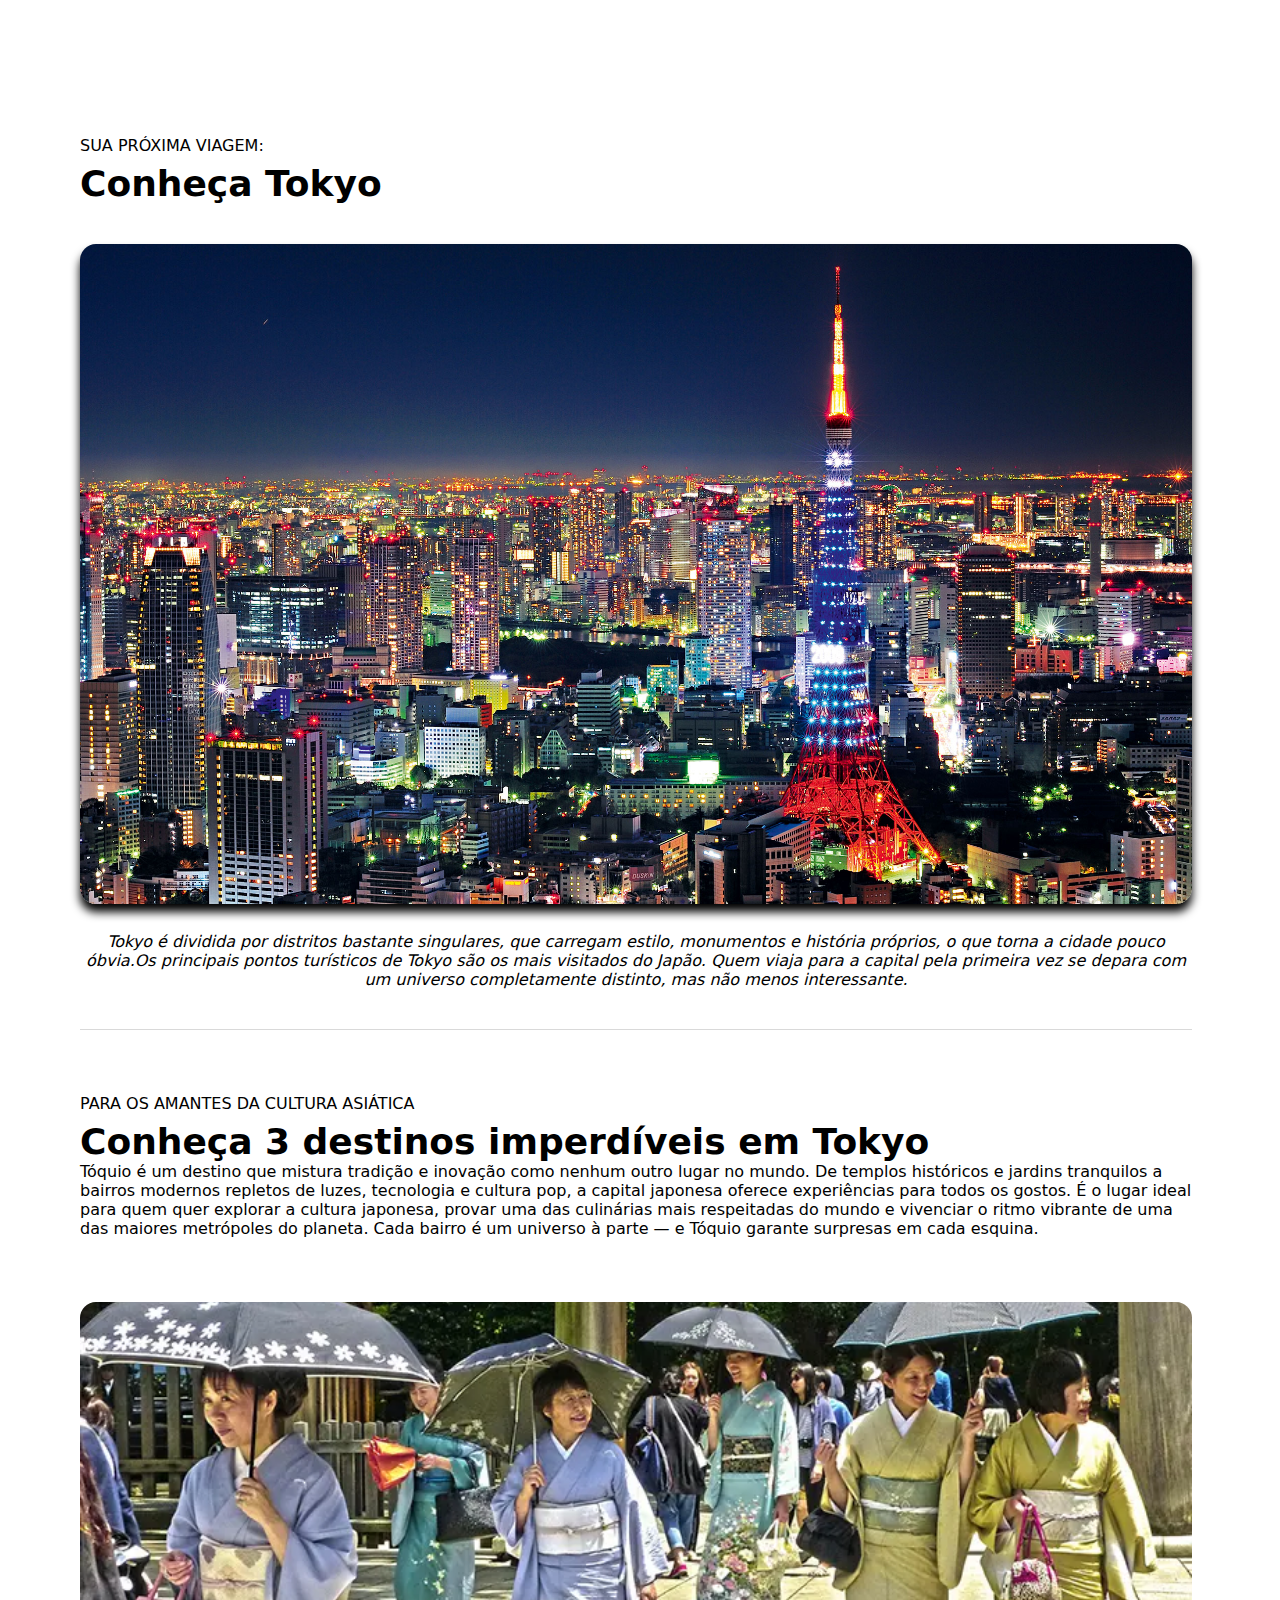
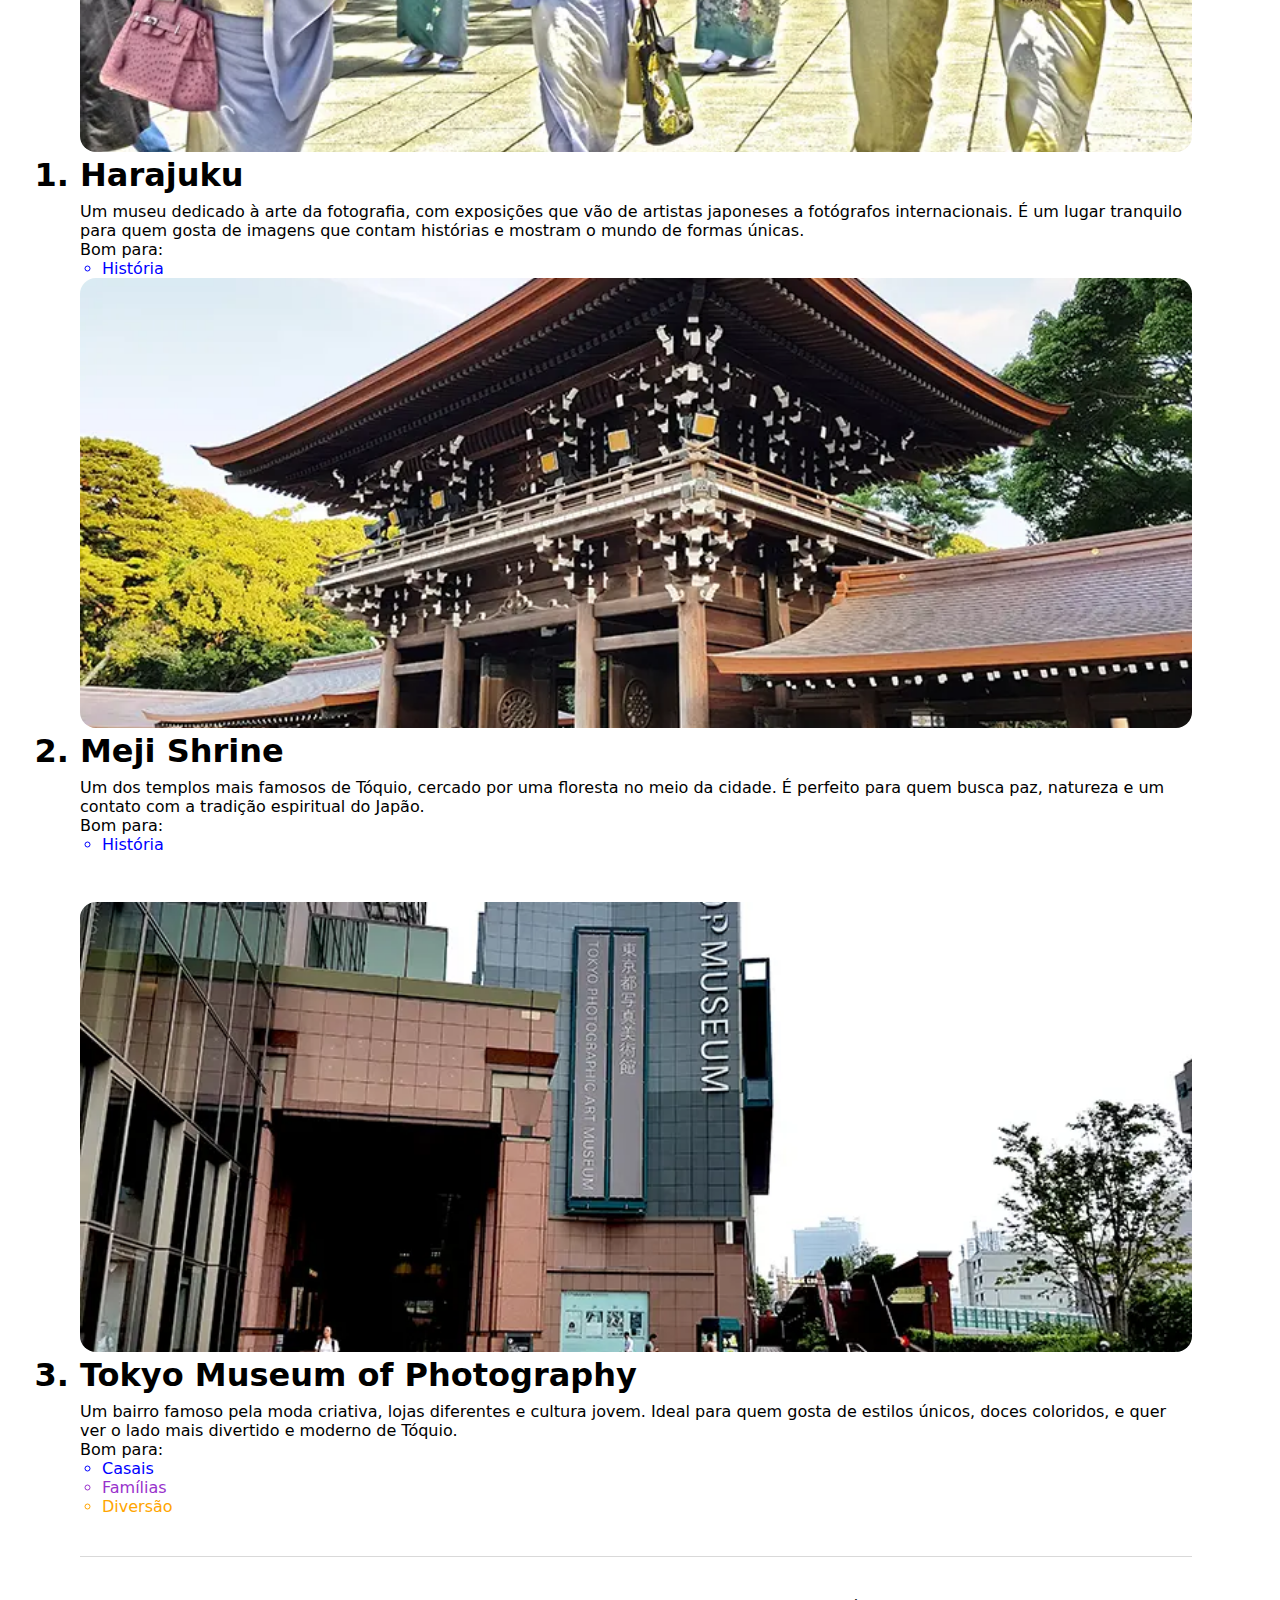
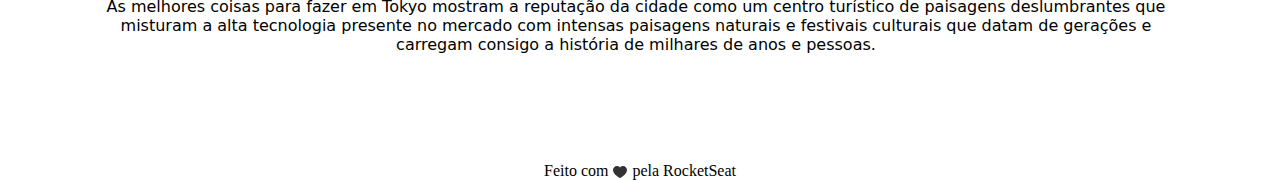
<file: HTML/Desafio prática - local turístico/index.html>
<!DOCTYPE html>
<html lang="pt-br">
<head>
    <meta charset="UTF-8">
    <meta name="viewport" content="width=device-width, initial-scale=1.0">
    <title>Document</title>
    <link rel="stylesheet" href="style.css">
</head>
<body>
    <div id="page">
        <header>
            <p>SUA PRÓXIMA VIAGEM: </p>
            <h1>Conheça Tokyo</h1>
            <img src="assets/Tokyo-Main-Image.jpg" alt="Tokyo Image">
            <p>Tokyo é dividida por distritos bastante singulares, que carregam estilo, monumentos e história próprios, o que torna a cidade pouco óbvia.Os principais pontos turísticos de Tokyo são os mais visitados do Japão. Quem viaja para a capital pela primeira vez se depara com um universo completamente distinto, mas não menos interessante.</p>
        </header>
        <main>
            <div class="divider"></div>
            <section id="introduction">
                <p>PARA OS AMANTES DA CULTURA ASIÁTICA</p>
                <h1>Conheça 3 destinos imperdíveis em Tokyo</h1>
                <p>Tóquio é um destino que mistura tradição e inovação como nenhum outro lugar no mundo. De templos históricos e jardins tranquilos a bairros modernos repletos de luzes, tecnologia e cultura pop, a capital japonesa oferece experiências para todos os gostos. É o lugar ideal para quem quer explorar a cultura japonesa, provar uma das culinárias mais respeitadas do mundo e vivenciar o ritmo vibrante de uma das maiores metrópoles do planeta. Cada bairro é um universo à parte — e Tóquio garante surpresas em cada esquina.</p>
            </section>
            <section id="destinations">
                <ol>
                    <img src="assets/Atrativos-de-Tokyo.jpg.webp" alt="">
                    <h2>
                        <li>Harajuku</li>
                    </h2>
                    <p>
                        Um museu dedicado à arte da fotografia, com exposições que vão de artistas japoneses a fotógrafos internacionais. É um lugar tranquilo para quem gosta de imagens que contam histórias e mostram o mundo de formas únicas.
                    </p>
                    <p>
                        Bom para:
                        <ul>
                            <li>História</li>
                        </ul>
                    </p>

                    <img src="assets/O-que-fazer-em-Tokyo.jpg.webp" alt="">
                    <h2>
                        <li>Meji Shrine</li>
                    </h2>
                    <p>
                        Um dos templos mais famosos de Tóquio, cercado por uma floresta no meio da cidade. É perfeito para quem busca paz, natureza e um contato com a tradição espiritual do Japão.
                    </p>
                    <p>
                        Bom para:
                    </p>
                    <ul>
                        <li>História</li>
                    </ul>

                    <img src="assets/Museus-imperdíveis-em-Tokyo.jpg.webp" alt="">
                    <h2>
                        <li>Tokyo Museum of Photography</li>
                    </h2>
                    <p>
                        Um bairro famoso pela moda criativa, lojas diferentes e cultura jovem. Ideal para quem gosta de estilos únicos, doces coloridos, e quer ver o lado mais divertido e moderno de Tóquio.
                    </p>
                    <p>
                        Bom para:
                    </p>
                    <ul>
                        <li>Casais</li>
                        <li>Famílias</li>
                        <li>Diversão</li>
                    </ul>
                </ol>
                <div class="divider"></div>
                <p>
                    As melhores coisas para fazer em Tokyo mostram a reputação da cidade como um centro turístico de paisagens deslumbrantes que misturam a alta tecnologia presente no mercado com intensas paisagens naturais e festivais culturais que datam de gerações e carregam consigo a história de milhares de anos e pessoas.
                </p>
            </section>
        </main>
    </div>

    <footer>Feito com <img src="assets/ph_heart-fill.svg" alt=""> pela RocketSeat</footer>

</body>
</html>
</file>
<file: HTML/Desafio prática - local turístico/style.css>
* {
    padding: 0px;
    margin: 0px;
}

header img{
    box-sizing: border-box;
    height: 660px;
    margin-top: 40px;
    margin-bottom: 24px;
    box-shadow: 0 8px 10px black
}

.divider {
  width: 100%;
  height: 1px;
  margin: 40px 0 40px 0;
  background-color: #d9d9d9;
}

#page{
    box-sizing: border-box;
    width: auto;
    padding: 24px;
    border-radius: 24px;
    margin: 48px auto 28px;
    padding-left: 80px;
    padding-top: 88px;
    padding-right: 88px;
    padding-bottom: 80px;
    font-family: system-ui, -apple-system, BlinkMacSystemFont, 'Segoe UI', Roboto, Oxygen, Ubuntu, Cantarell, 'Open Sans', 'Helvetica Neue', sans-serif;
}

#page img{
    width: 100%;
}

#destinations img{
    width: 100%;
    height: auto;
    max-height: 450px;
    object-fit: cover;
}

img{
    border-radius: 16px;
}

img + p{
    font-style: italic;
    text-align: center;
}

#introduction{
    margin-top: 64px;
    margin-bottom: 64px;
}

h1{
    font-size: 36px;
}

h2{
    font-size: 32px;
}

h3{
    font-size: 28px;
    padding-left: 35px;
}

p{
    font-size: 16px;
}

ul + img{
    margin-top: 48px;
}

img + h3{
    margin-top: 20px;
}

h3 + p{
    margin-top: 4px;
}

p + h1{
    margin-top: 8px;
}

h2 + p{
    margin-top: 8px;
}

ul > li{
    color: blue;
}

li + li{
    color: darkorchid;
}

li + li + li{
    color: orange;
}

ul{
    padding-left: 22px;
}

.intro{
    color: orangered;
    font-weight: bold;
}

div + p{
    text-align: center;
}

footer{
    text-align: center;
}

footer img{
    vertical-align: middle;
}
</file>
